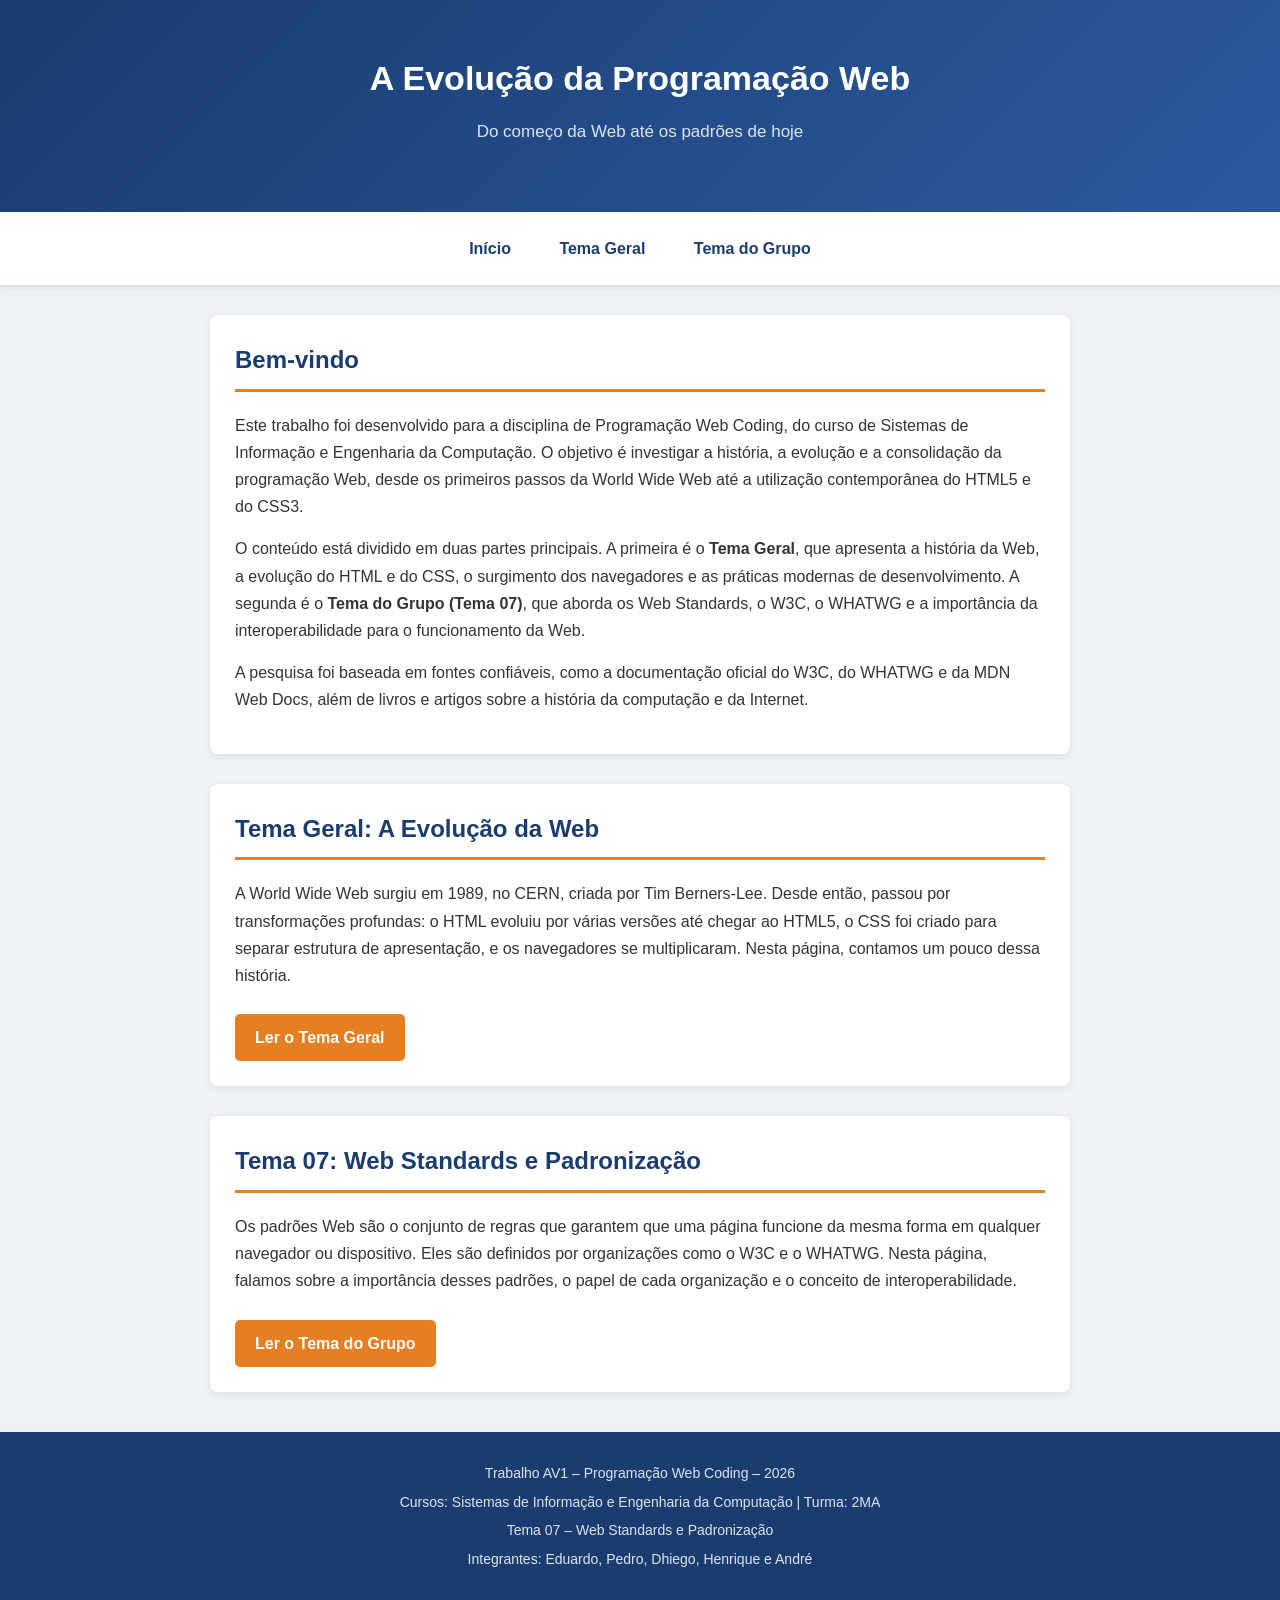
<file: index.html>
<!DOCTYPE html>
<html lang="pt-BR">
<head>
    <meta charset="UTF-8">
    <meta name="viewport" content="width=device-width, initial-scale=1.0">
    <meta name="description" content="Trabalho sobre a evolução da Web e os Web Standards">
    <title>Evolução da Web e Web Standards</title>
    <link rel="stylesheet" href="css/style.css">
</head>
<body>

    <header>
        <h1>A Evolução da Programação Web</h1>
        <p>Do começo da Web até os padrões de hoje</p>
    </header>

    <nav>
        <ul>
            <li><a href="index.html">Início</a></li>
            <li><a href="pages/tema-geral.html">Tema Geral</a></li>
            <li><a href="pages/tema-grupo.html">Tema do Grupo</a></li>
        </ul>
    </nav>

    <main>

        <section>
            <h2>Bem-vindo</h2>
            <p>
                Este trabalho foi desenvolvido para a disciplina de Programação Web Coding,
                do curso de Sistemas de Informação e Engenharia da Computação. O objetivo
                é investigar a história, a evolução e a consolidação da programação Web,
                desde os primeiros passos da World Wide Web até a utilização contemporânea
                do HTML5 e do CSS3.
            </p>
            <p>
                O conteúdo está dividido em duas partes principais. A primeira é o
                <strong>Tema Geral</strong>, que apresenta a história da Web, a evolução
                do HTML e do CSS, o surgimento dos navegadores e as práticas modernas de
                desenvolvimento. A segunda é o <strong>Tema do Grupo (Tema 07)</strong>,
                que aborda os Web Standards, o W3C, o WHATWG e a importância da
                interoperabilidade para o funcionamento da Web.
            </p>
            <p>
                A pesquisa foi baseada em fontes confiáveis, como a documentação oficial
                do W3C, do WHATWG e da MDN Web Docs, além de livros e artigos sobre a
                história da computação e da Internet.
            </p>
        </section>

        <section>
            <h2>Tema Geral: A Evolução da Web</h2>
            <p>
                A World Wide Web surgiu em 1989, no CERN, criada por Tim Berners-Lee.
                Desde então, passou por transformações profundas: o HTML evoluiu por
                várias versões até chegar ao HTML5, o CSS foi criado para separar
                estrutura de apresentação, e os navegadores se multiplicaram. Nesta
                página, contamos um pouco dessa história.
            </p>
            <a class="botao" href="pages/tema-geral.html">Ler o Tema Geral</a>
        </section>

        <section>
            <h2>Tema 07: Web Standards e Padronização</h2>
            <p>
                Os padrões Web são o conjunto de regras que garantem que uma página
                funcione da mesma forma em qualquer navegador ou dispositivo. Eles são
                definidos por organizações como o W3C e o WHATWG. Nesta página, falamos
                sobre a importância desses padrões, o papel de cada organização e o
                conceito de interoperabilidade.
            </p>
            <a class="botao" href="pages/tema-grupo.html">Ler o Tema do Grupo</a>
        </section>

    </main>

    <footer>
        <p>Trabalho AV1 – Programação Web Coding – 2026</p>
        <p>Cursos: Sistemas de Informação e Engenharia da Computação | Turma: 2MA</p>
        <p>Tema 07 – Web Standards e Padronização</p>
       <p>Integrantes: Eduardo, Pedro, Dhiego, Henrique e André</p>

</body>
</html>
</file>
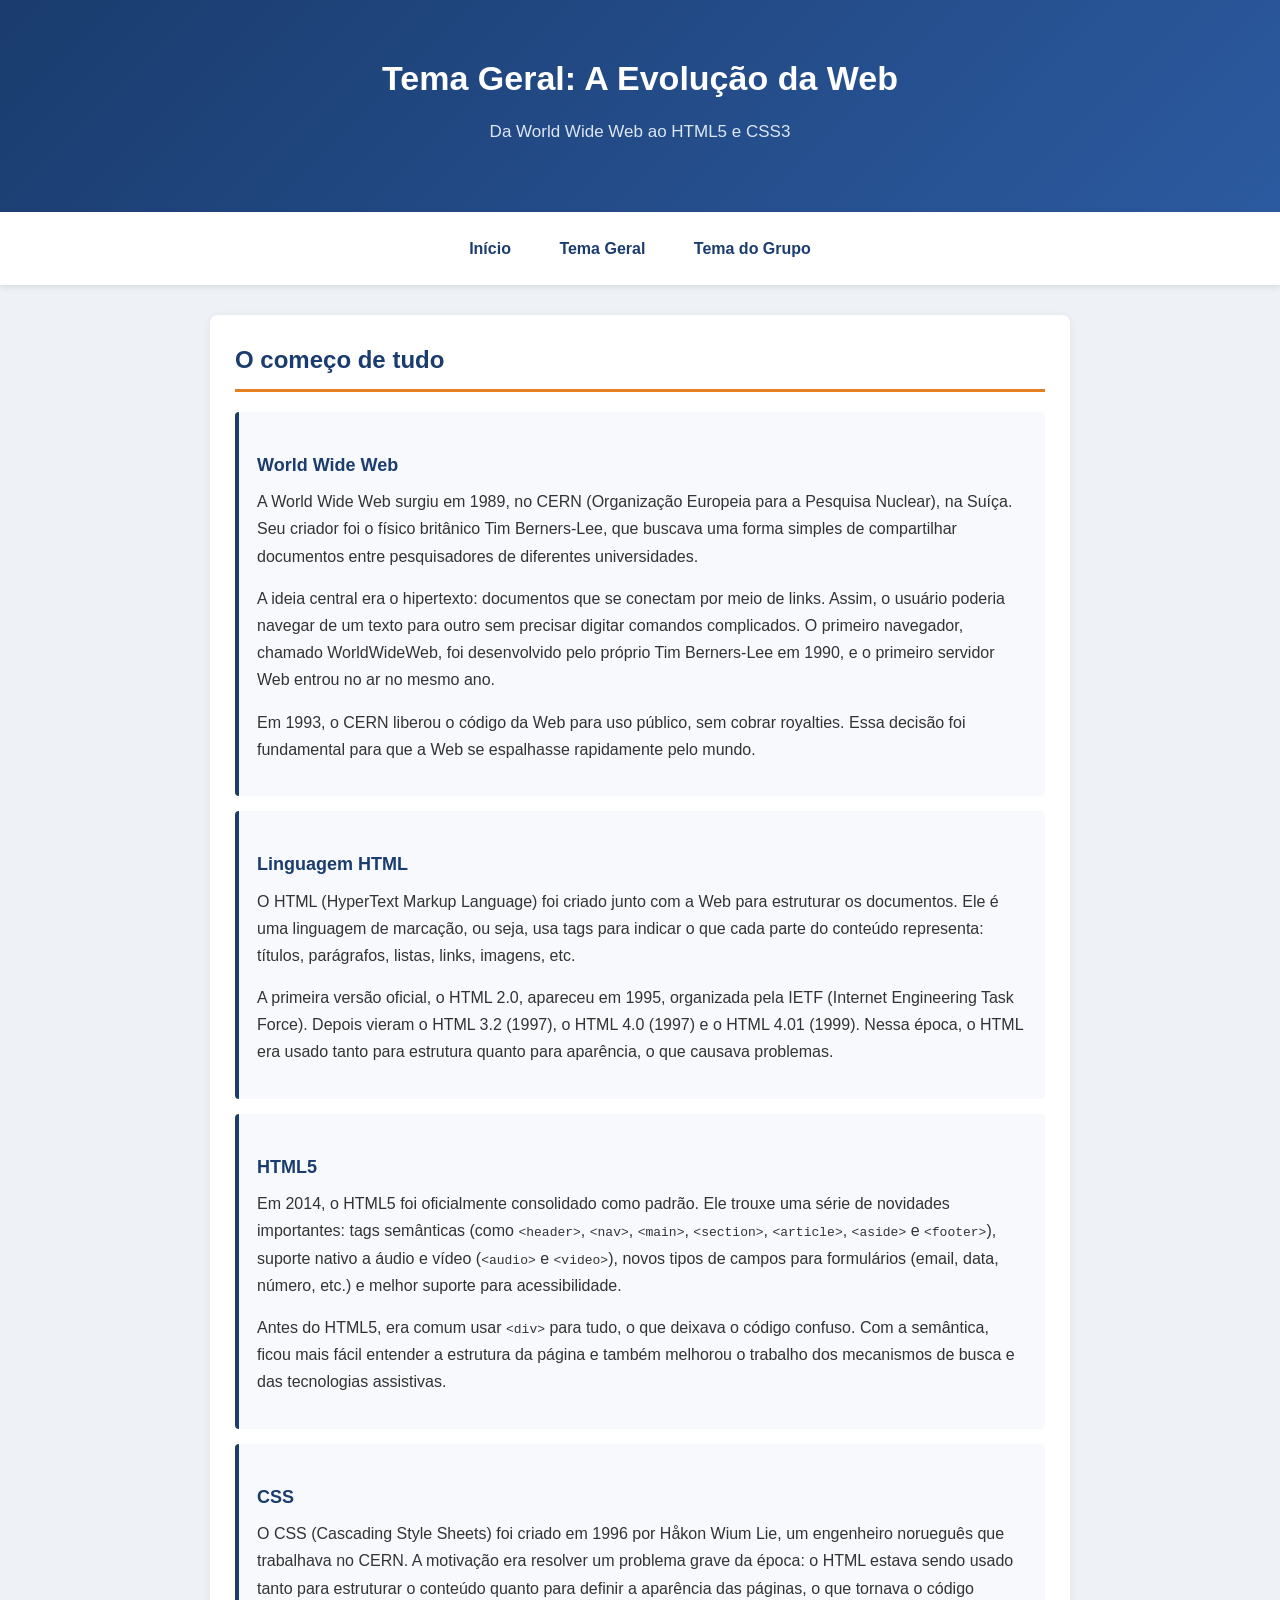
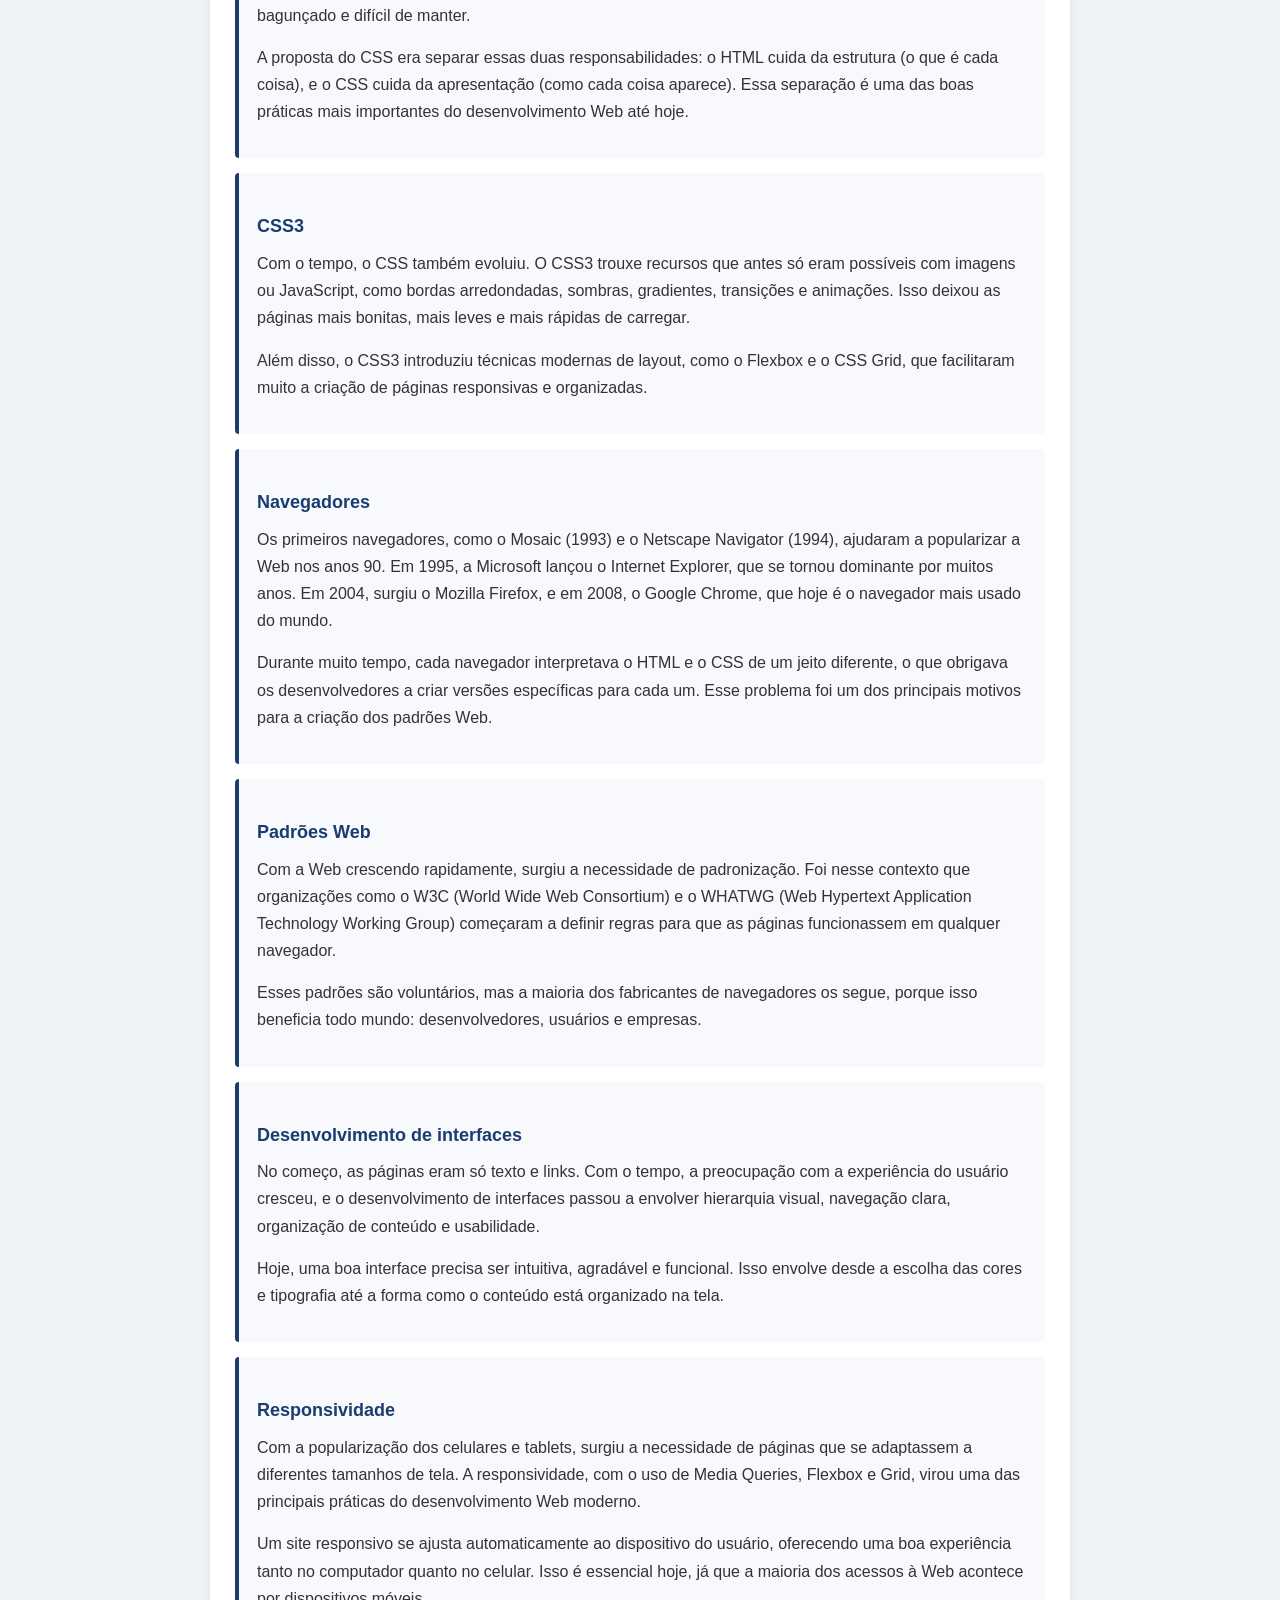
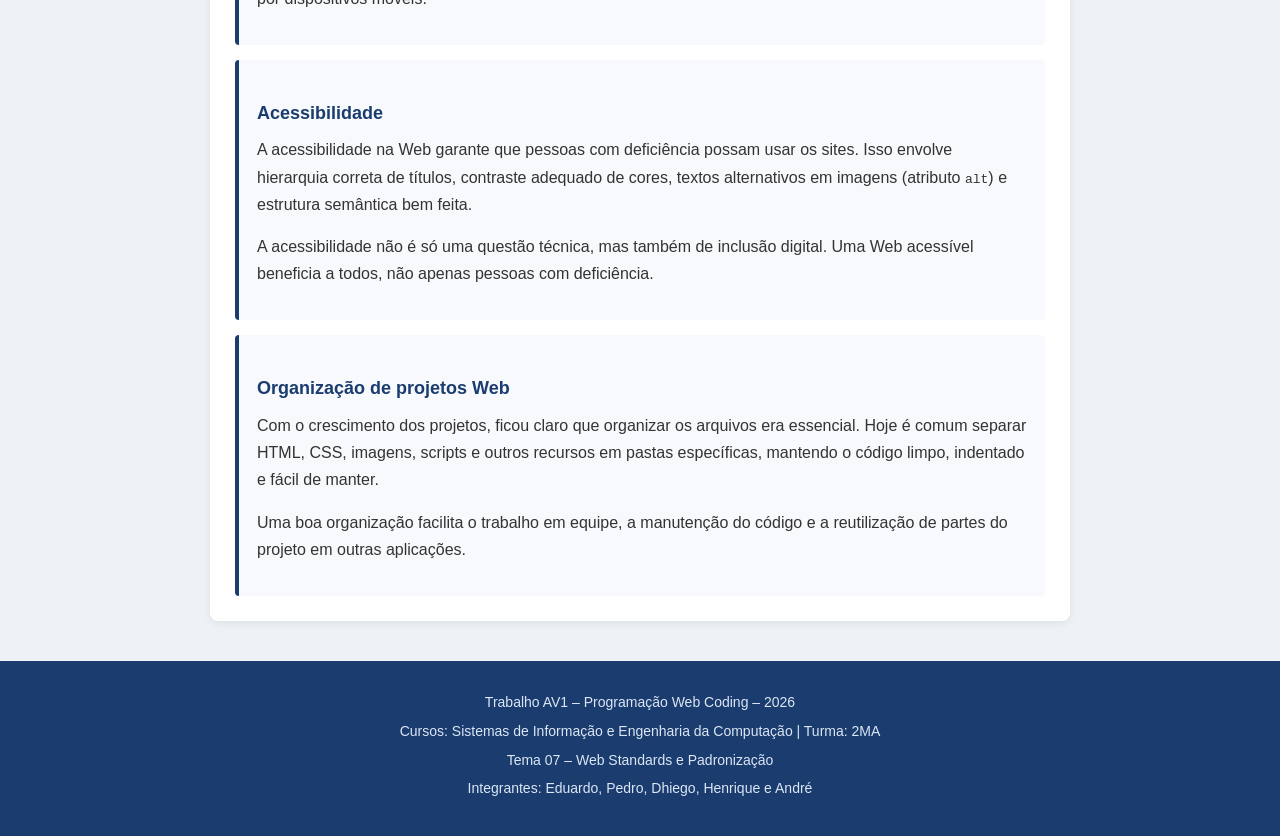
<file: pages/tema-geral.html>
<!DOCTYPE html>
<html lang="pt-BR">
<head>
    <meta charset="UTF-8">
    <meta name="viewport" content="width=device-width, initial-scale=1.0">
    <meta name="description" content="História e evolução da programação Web">
    <title>Tema Geral – Evolução da Web</title>
    <link rel="stylesheet" href="../css/style.css">
</head>
<body>

    <header>
        <h1>Tema Geral: A Evolução da Web</h1>
        <p>Da World Wide Web ao HTML5 e CSS3</p>
    </header>

    <nav>
        <ul>
            <li><a href="../index.html">Início</a></li>
            <li><a href="tema-geral.html">Tema Geral</a></li>
            <li><a href="tema-grupo.html">Tema do Grupo</a></li>
        </ul>
    </nav>

    <main>

        <section>
            <h2>O começo de tudo</h2>

            <article>
                <h3>World Wide Web</h3>
                <p>
                    A World Wide Web surgiu em 1989, no CERN (Organização Europeia para
                    a Pesquisa Nuclear), na Suíça. Seu criador foi o físico britânico
                    Tim Berners-Lee, que buscava uma forma simples de compartilhar
                    documentos entre pesquisadores de diferentes universidades.
                </p>
                <p>
                    A ideia central era o hipertexto: documentos que se conectam por
                    meio de links. Assim, o usuário poderia navegar de um texto para
                    outro sem precisar digitar comandos complicados. O primeiro
                    navegador, chamado WorldWideWeb, foi desenvolvido pelo próprio
                    Tim Berners-Lee em 1990, e o primeiro servidor Web entrou no ar
                    no mesmo ano.
                </p>
                <p>
                    Em 1993, o CERN liberou o código da Web para uso público, sem
                    cobrar royalties. Essa decisão foi fundamental para que a Web se
                    espalhasse rapidamente pelo mundo.
                </p>
            </article>

            <article>
                <h3>Linguagem HTML</h3>
                <p>
                    O HTML (HyperText Markup Language) foi criado junto com a Web para
                    estruturar os documentos. Ele é uma linguagem de marcação, ou seja,
                    usa tags para indicar o que cada parte do conteúdo representa:
                    títulos, parágrafos, listas, links, imagens, etc.
                </p>
                <p>
                    A primeira versão oficial, o HTML 2.0, apareceu em 1995, organizada
                    pela IETF (Internet Engineering Task Force). Depois vieram o HTML
                    3.2 (1997), o HTML 4.0 (1997) e o HTML 4.01 (1999). Nessa época, o
                    HTML era usado tanto para estrutura quanto para aparência, o que
                    causava problemas.
                </p>
            </article>

            <article>
                <h3>HTML5</h3>
                <p>
                    Em 2014, o HTML5 foi oficialmente consolidado como padrão. Ele trouxe
                    uma série de novidades importantes: tags semânticas (como
                    <code>&lt;header&gt;</code>, <code>&lt;nav&gt;</code>,
                    <code>&lt;main&gt;</code>, <code>&lt;section&gt;</code>,
                    <code>&lt;article&gt;</code>, <code>&lt;aside&gt;</code> e
                    <code>&lt;footer&gt;</code>), suporte nativo a áudio e vídeo
                    (<code>&lt;audio&gt;</code> e <code>&lt;video&gt;</code>), novos
                    tipos de campos para formulários (email, data, número, etc.) e
                    melhor suporte para acessibilidade.
                </p>
                <p>
                    Antes do HTML5, era comum usar <code>&lt;div&gt;</code> para tudo,
                    o que deixava o código confuso. Com a semântica, ficou mais fácil
                    entender a estrutura da página e também melhorou o trabalho dos
                    mecanismos de busca e das tecnologias assistivas.
                </p>
            </article>

            <article>
                <h3>CSS</h3>
                <p>
                    O CSS (Cascading Style Sheets) foi criado em 1996 por Håkon Wium
                    Lie, um engenheiro norueguês que trabalhava no CERN. A motivação
                    era resolver um problema grave da época: o HTML estava sendo usado
                    tanto para estruturar o conteúdo quanto para definir a aparência
                    das páginas, o que tornava o código bagunçado e difícil de manter.
                </p>
                <p>
                    A proposta do CSS era separar essas duas responsabilidades: o HTML
                    cuida da estrutura (o que é cada coisa), e o CSS cuida da
                    apresentação (como cada coisa aparece). Essa separação é uma das
                    boas práticas mais importantes do desenvolvimento Web até hoje.
                </p>
            </article>

            <article>
                <h3>CSS3</h3>
                <p>
                    Com o tempo, o CSS também evoluiu. O CSS3 trouxe recursos que antes
                    só eram possíveis com imagens ou JavaScript, como bordas
                    arredondadas, sombras, gradientes, transições e animações. Isso
                    deixou as páginas mais bonitas, mais leves e mais rápidas de
                    carregar.
                </p>
                <p>
                    Além disso, o CSS3 introduziu técnicas modernas de layout, como o
                    Flexbox e o CSS Grid, que facilitaram muito a criação de páginas
                    responsivas e organizadas.
                </p>
            </article>

            <article>
                <h3>Navegadores</h3>
                <p>
                    Os primeiros navegadores, como o Mosaic (1993) e o Netscape
                    Navigator (1994), ajudaram a popularizar a Web nos anos 90. Em
                    1995, a Microsoft lançou o Internet Explorer, que se tornou
                    dominante por muitos anos. Em 2004, surgiu o Mozilla Firefox, e
                    em 2008, o Google Chrome, que hoje é o navegador mais usado do
                    mundo.
                </p>
                <p>
                    Durante muito tempo, cada navegador interpretava o HTML e o CSS
                    de um jeito diferente, o que obrigava os desenvolvedores a criar
                    versões específicas para cada um. Esse problema foi um dos
                    principais motivos para a criação dos padrões Web.
                </p>
            </article>

            <article>
                <h3>Padrões Web</h3>
                <p>
                    Com a Web crescendo rapidamente, surgiu a necessidade de
                    padronização. Foi nesse contexto que organizações como o W3C
                    (World Wide Web Consortium) e o WHATWG (Web Hypertext Application
                    Technology Working Group) começaram a definir regras para que as
                    páginas funcionassem em qualquer navegador.
                </p>
                <p>
                    Esses padrões são voluntários, mas a maioria dos fabricantes de
                    navegadores os segue, porque isso beneficia todo mundo:
                    desenvolvedores, usuários e empresas.
                </p>
            </article>

            <article>
                <h3>Desenvolvimento de interfaces</h3>
                <p>
                    No começo, as páginas eram só texto e links. Com o tempo, a
                    preocupação com a experiência do usuário cresceu, e o
                    desenvolvimento de interfaces passou a envolver hierarquia visual,
                    navegação clara, organização de conteúdo e usabilidade.
                </p>
                <p>
                    Hoje, uma boa interface precisa ser intuitiva, agradável e
                    funcional. Isso envolve desde a escolha das cores e tipografia até
                    a forma como o conteúdo está organizado na tela.
                </p>
            </article>

            <article>
                <h3>Responsividade</h3>
                <p>
                    Com a popularização dos celulares e tablets, surgiu a necessidade
                    de páginas que se adaptassem a diferentes tamanhos de tela. A
                    responsividade, com o uso de Media Queries, Flexbox e Grid, virou
                    uma das principais práticas do desenvolvimento Web moderno.
                </p>
                <p>
                    Um site responsivo se ajusta automaticamente ao dispositivo do
                    usuário, oferecendo uma boa experiência tanto no computador quanto
                    no celular. Isso é essencial hoje, já que a maioria dos acessos à
                    Web acontece por dispositivos móveis.
                </p>
            </article>

            <article>
                <h3>Acessibilidade</h3>
                <p>
                    A acessibilidade na Web garante que pessoas com deficiência possam
                    usar os sites. Isso envolve hierarquia correta de títulos,
                    contraste adequado de cores, textos alternativos em imagens
                    (atributo <code>alt</code>) e estrutura semântica bem feita.
                </p>
                <p>
                    A acessibilidade não é só uma questão técnica, mas também de
                    inclusão digital. Uma Web acessível beneficia a todos, não apenas
                    pessoas com deficiência.
                </p>
            </article>

            <article>
                <h3>Organização de projetos Web</h3>
                <p>
                    Com o crescimento dos projetos, ficou claro que organizar os
                    arquivos era essencial. Hoje é comum separar HTML, CSS, imagens,
                    scripts e outros recursos em pastas específicas, mantendo o código
                    limpo, indentado e fácil de manter.
                </p>
                <p>
                    Uma boa organização facilita o trabalho em equipe, a manutenção
                    do código e a reutilização de partes do projeto em outras
                    aplicações.
                </p>
            </article>
        </section>

    </main>

    <footer>
        <p>Trabalho AV1 – Programação Web Coding – 2026</p>
        <p>Cursos: Sistemas de Informação e Engenharia da Computação | Turma: 2MA</p>
        <p>Tema 07 – Web Standards e Padronização</p>
       <p>Integrantes: Eduardo, Pedro, Dhiego, Henrique e André</p>
    </footer>

</body>
</html>
</file>
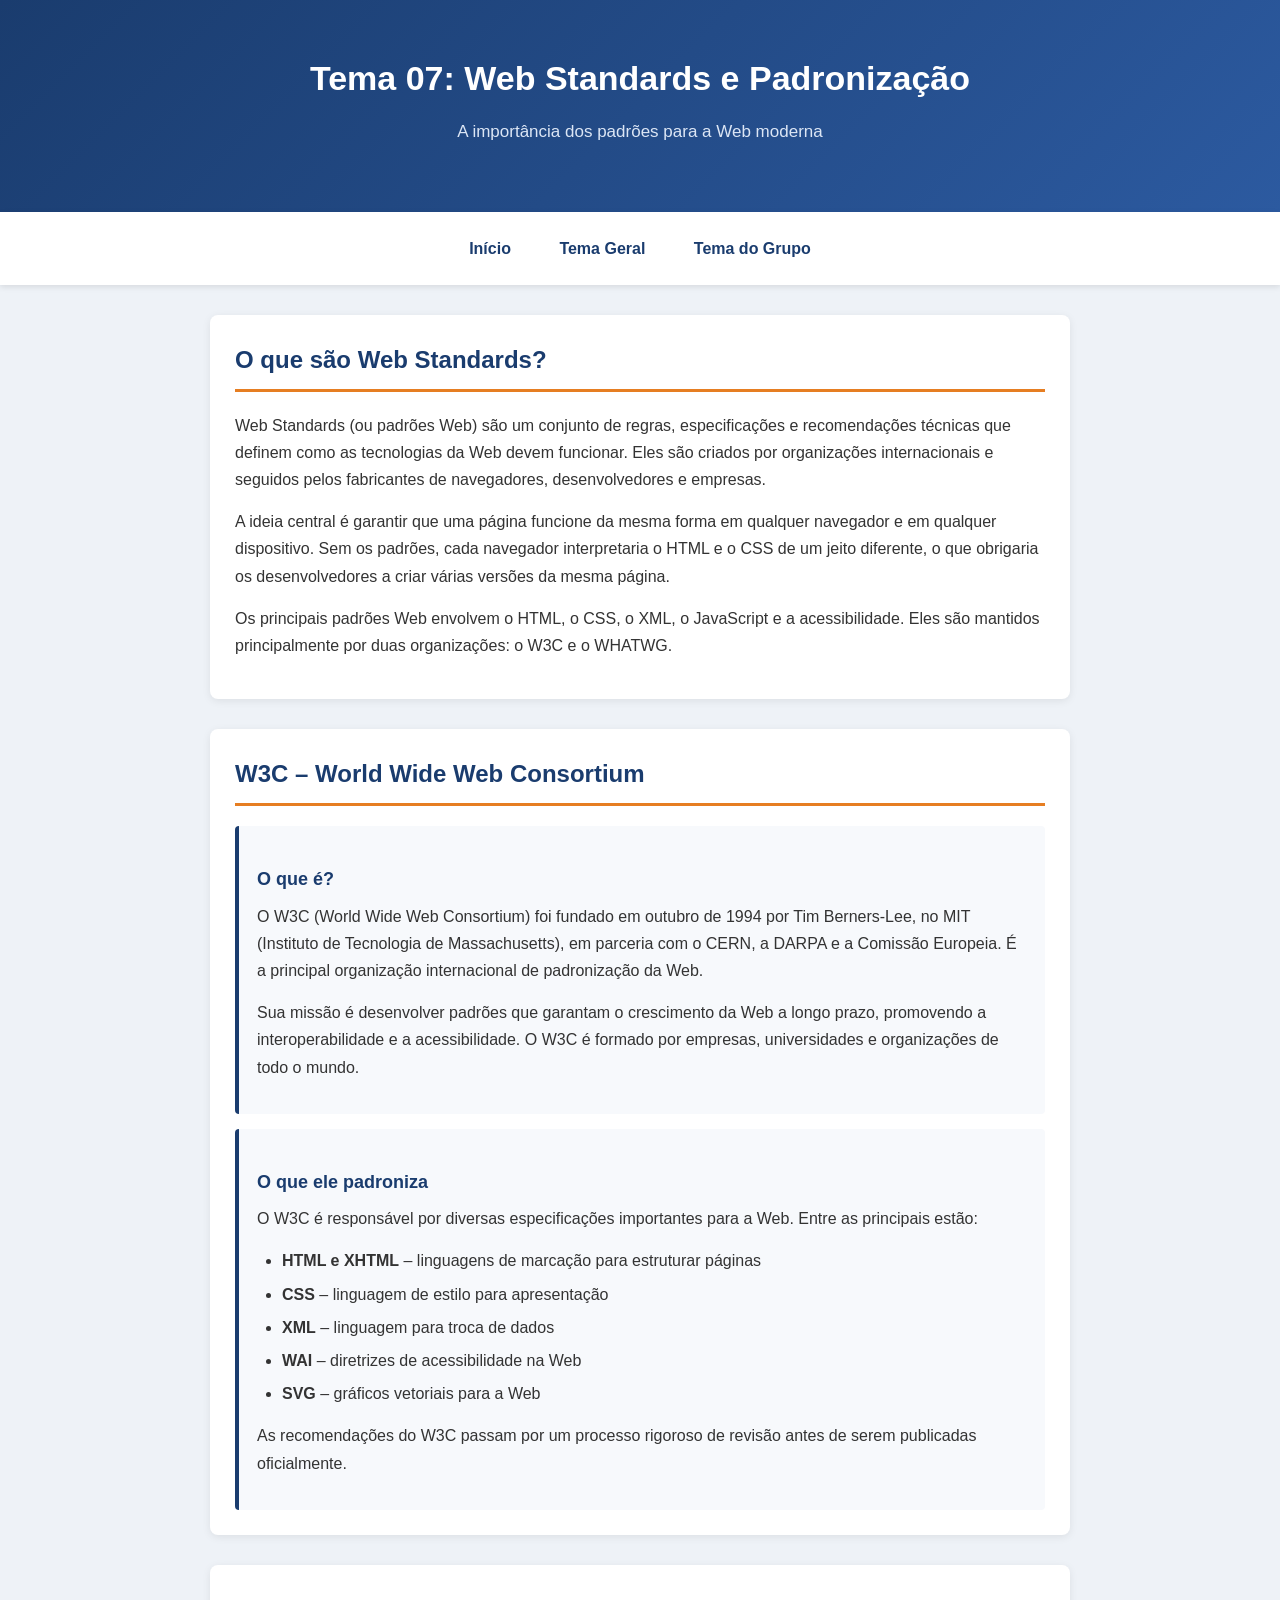
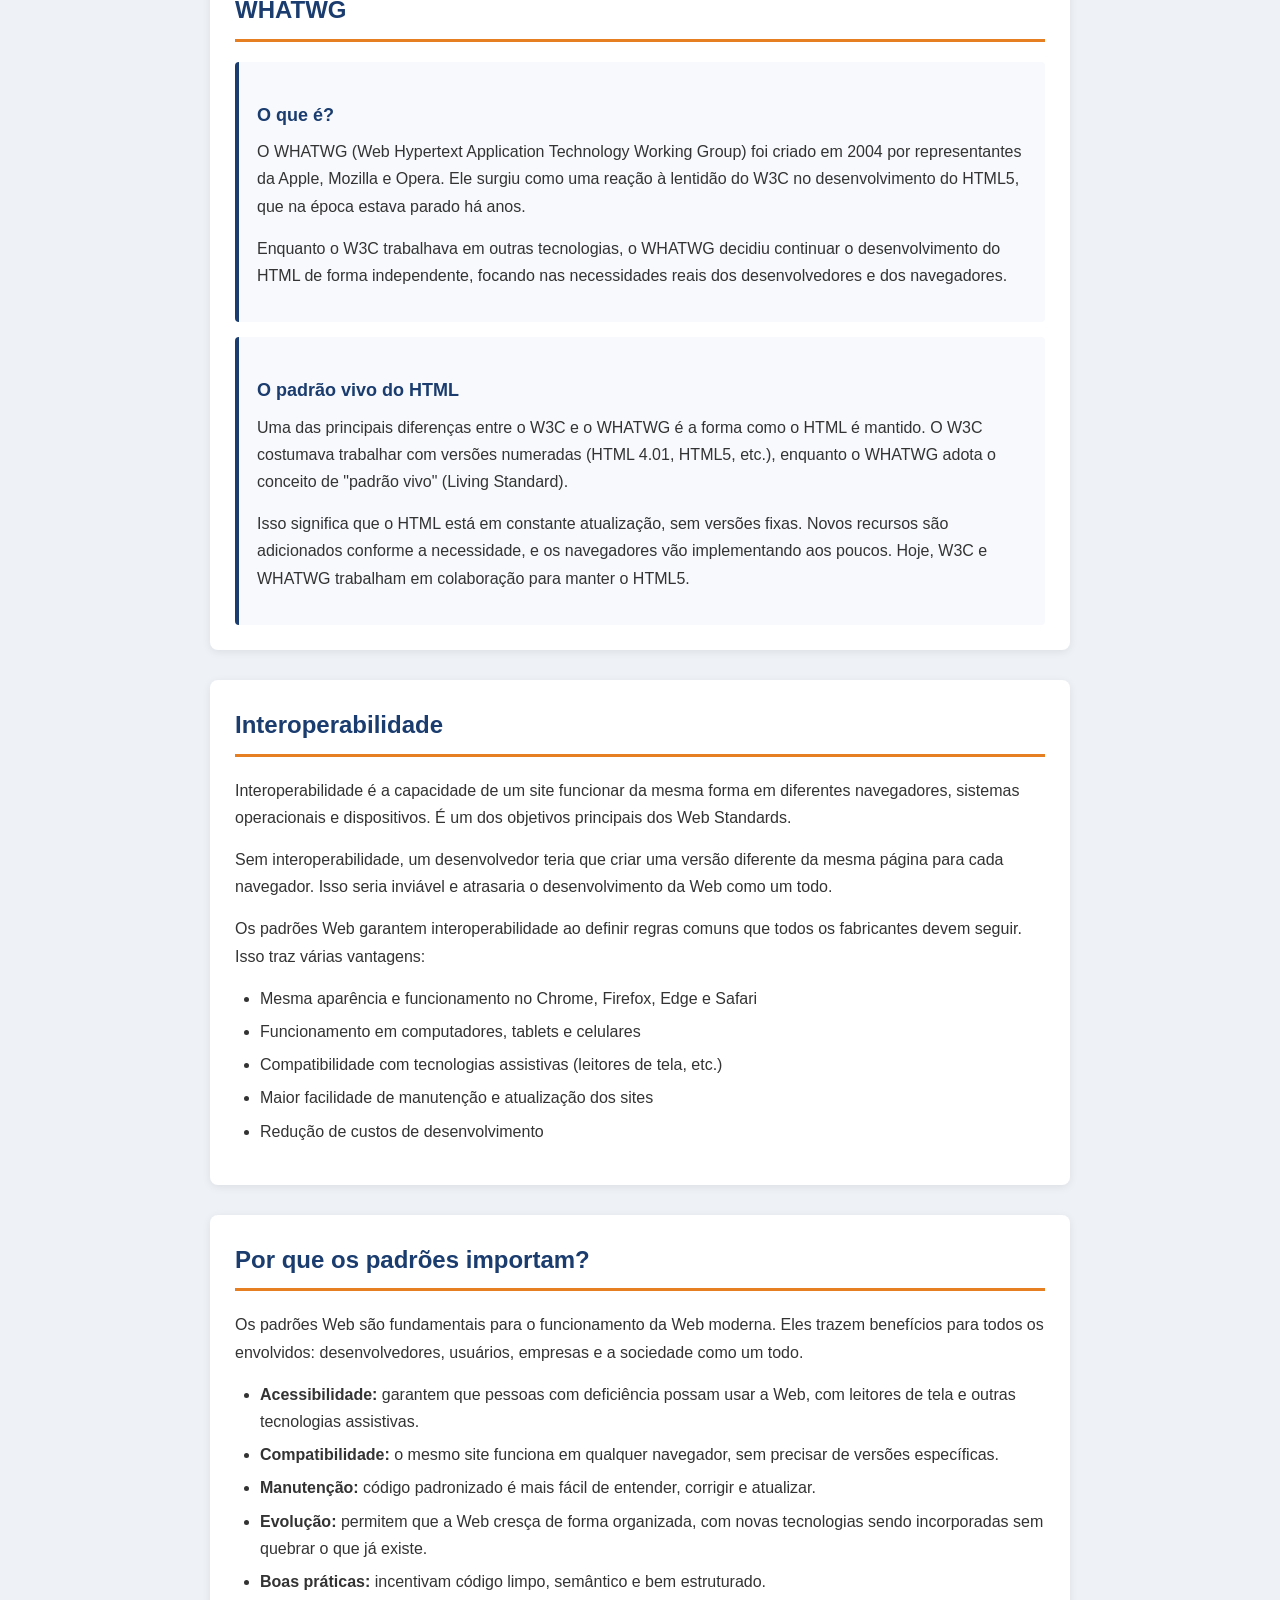
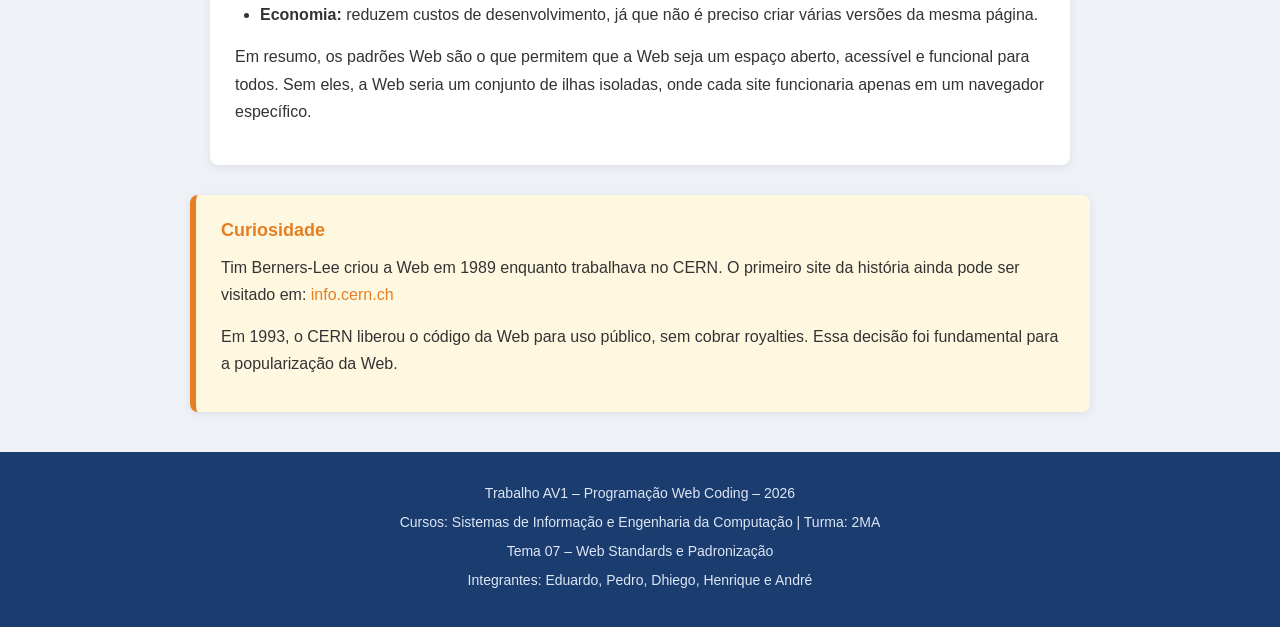
<file: pages/tema-grupo.html>
<!DOCTYPE html>
<html lang="pt-BR">
<head>
    <meta charset="UTF-8">
    <meta name="viewport" content="width=device-width, initial-scale=1.0">
    <meta name="description" content="Página educativa sobre Web Standards, W3C, WHATWG e interoperabilidade">
    <title>Tema 07 – Web Standards e Padronização</title>
    <link rel="stylesheet" href="../css/style.css">
</head>
<body>

    <header>
        <h1>Tema 07: Web Standards e Padronização</h1>
        <p>A importância dos padrões para a Web moderna</p>
    </header>

    <nav>
        <ul>
            <li><a href="../index.html">Início</a></li>
            <li><a href="tema-geral.html">Tema Geral</a></li>
            <li><a href="tema-grupo.html">Tema do Grupo</a></li>
        </ul>
    </nav>

    <main>

        <section>
            <h2>O que são Web Standards?</h2>
            <p>
                Web Standards (ou padrões Web) são um conjunto de regras,
                especificações e recomendações técnicas que definem como as
                tecnologias da Web devem funcionar. Eles são criados por
                organizações internacionais e seguidos pelos fabricantes de
                navegadores, desenvolvedores e empresas.
            </p>
            <p>
                A ideia central é garantir que uma página funcione da mesma forma
                em qualquer navegador e em qualquer dispositivo. Sem os padrões,
                cada navegador interpretaria o HTML e o CSS de um jeito diferente,
                o que obrigaria os desenvolvedores a criar várias versões da mesma
                página.
            </p>
            <p>
                Os principais padrões Web envolvem o HTML, o CSS, o XML, o
                JavaScript e a acessibilidade. Eles são mantidos principalmente
                por duas organizações: o W3C e o WHATWG.
            </p>
        </section>

        <section>
            <h2>W3C – World Wide Web Consortium</h2>

            <article>
                <h3>O que é?</h3>
                <p>
                    O W3C (World Wide Web Consortium) foi fundado em outubro de 1994
                    por Tim Berners-Lee, no MIT (Instituto de Tecnologia de
                    Massachusetts), em parceria com o CERN, a DARPA e a Comissão
                    Europeia. É a principal organização internacional de padronização
                    da Web.
                </p>
                <p>
                    Sua missão é desenvolver padrões que garantam o crescimento da
                    Web a longo prazo, promovendo a interoperabilidade e a
                    acessibilidade. O W3C é formado por empresas, universidades e
                    organizações de todo o mundo.
                </p>
            </article>

            <article>
                <h3>O que ele padroniza</h3>
                <p>
                    O W3C é responsável por diversas especificações importantes para
                    a Web. Entre as principais estão:
                </p>
                <ul>
                    <li><strong>HTML e XHTML</strong> – linguagens de marcação para estruturar páginas</li>
                    <li><strong>CSS</strong> – linguagem de estilo para apresentação</li>
                    <li><strong>XML</strong> – linguagem para troca de dados</li>
                    <li><strong>WAI</strong> – diretrizes de acessibilidade na Web</li>
                    <li><strong>SVG</strong> – gráficos vetoriais para a Web</li>
                </ul>
                <p>
                    As recomendações do W3C passam por um processo rigoroso de
                    revisão antes de serem publicadas oficialmente.
                </p>
            </article>
        </section>

        <section>
            <h2>WHATWG</h2>

            <article>
                <h3>O que é?</h3>
                <p>
                    O WHATWG (Web Hypertext Application Technology Working Group) foi
                    criado em 2004 por representantes da Apple, Mozilla e Opera. Ele
                    surgiu como uma reação à lentidão do W3C no desenvolvimento do
                    HTML5, que na época estava parado há anos.
                </p>
                <p>
                    Enquanto o W3C trabalhava em outras tecnologias, o WHATWG decidiu
                    continuar o desenvolvimento do HTML de forma independente,
                    focando nas necessidades reais dos desenvolvedores e dos
                    navegadores.
                </p>
            </article>

            <article>
                <h3>O padrão vivo do HTML</h3>
                <p>
                    Uma das principais diferenças entre o W3C e o WHATWG é a forma
                    como o HTML é mantido. O W3C costumava trabalhar com versões
                    numeradas (HTML 4.01, HTML5, etc.), enquanto o WHATWG adota o
                    conceito de "padrão vivo" (Living Standard).
                </p>
                <p>
                    Isso significa que o HTML está em constante atualização, sem
                    versões fixas. Novos recursos são adicionados conforme a
                    necessidade, e os navegadores vão implementando aos poucos.
                    Hoje, W3C e WHATWG trabalham em colaboração para manter o HTML5.
                </p>
            </article>
        </section>

        <section>
            <h2>Interoperabilidade</h2>
            <p>
                Interoperabilidade é a capacidade de um site funcionar da mesma
                forma em diferentes navegadores, sistemas operacionais e
                dispositivos. É um dos objetivos principais dos Web Standards.
            </p>
            <p>
                Sem interoperabilidade, um desenvolvedor teria que criar uma versão
                diferente da mesma página para cada navegador. Isso seria inviável
                e atrasaria o desenvolvimento da Web como um todo.
            </p>
            <p>Os padrões Web garantem interoperabilidade ao definir regras comuns que todos os fabricantes devem seguir. Isso traz várias vantagens:</p>
            <ul>
                <li>Mesma aparência e funcionamento no Chrome, Firefox, Edge e Safari</li>
                <li>Funcionamento em computadores, tablets e celulares</li>
                <li>Compatibilidade com tecnologias assistivas (leitores de tela, etc.)</li>
                <li>Maior facilidade de manutenção e atualização dos sites</li>
                <li>Redução de custos de desenvolvimento</li>
            </ul>
        </section>

        <section>
            <h2>Por que os padrões importam?</h2>
            <p>
                Os padrões Web são fundamentais para o funcionamento da Web moderna.
                Eles trazem benefícios para todos os envolvidos: desenvolvedores,
                usuários, empresas e a sociedade como um todo.
            </p>
            <ul>
                <li>
                    <strong>Acessibilidade:</strong> garantem que pessoas com
                    deficiência possam usar a Web, com leitores de tela e outras
                    tecnologias assistivas.
                </li>
                <li>
                    <strong>Compatibilidade:</strong> o mesmo site funciona em
                    qualquer navegador, sem precisar de versões específicas.
                </li>
                <li>
                    <strong>Manutenção:</strong> código padronizado é mais fácil de
                    entender, corrigir e atualizar.
                </li>
                <li>
                    <strong>Evolução:</strong> permitem que a Web cresça de forma
                    organizada, com novas tecnologias sendo incorporadas sem quebrar
                    o que já existe.
                </li>
                <li>
                    <strong>Boas práticas:</strong> incentivam código limpo,
                    semântico e bem estruturado.
                </li>
                <li>
                    <strong>Economia:</strong> reduzem custos de desenvolvimento,
                    já que não é preciso criar várias versões da mesma página.
                </li>
            </ul>
            <p>
                Em resumo, os padrões Web são o que permitem que a Web seja um
                espaço aberto, acessível e funcional para todos. Sem eles, a Web
                seria um conjunto de ilhas isoladas, onde cada site funcionaria
                apenas em um navegador específico.
            </p>
        </section>

    </main>

    <aside>
        <h3>Curiosidade</h3>
        <p>
            Tim Berners-Lee criou a Web em 1989 enquanto trabalhava no CERN.
            O primeiro site da história ainda pode ser visitado em:
            <a href="http://info.cern.ch" target="_blank">info.cern.ch</a>
        </p>
        <p>
            Em 1993, o CERN liberou o código da Web para uso público, sem cobrar
            royalties. Essa decisão foi fundamental para a popularização da Web.
        </p>
    </aside>

    <footer>
        <p>Trabalho AV1 – Programação Web Coding – 2026</p>
        <p>Cursos: Sistemas de Informação e Engenharia da Computação | Turma: 2MA</p>
        <p>Tema 07 – Web Standards e Padronização</p>
       <p>Integrantes: Eduardo, Pedro, Dhiego, Henrique e André</p>
    </footer>

</body>
</html>
</file>
<file: css/style.css>
/* ===== geral ===== */
* {
    margin: 0;
    padding: 0;
    box-sizing: border-box;
}

body {
    font-family: Arial, sans-serif;
    color: #333;
    background-color: #eef2f7;
    line-height: 1.7;
}

h1, h2, h3 {
    font-family: Arial, sans-serif;
}

h2 {
    color: #1a3c6e;
    border-bottom: 3px solid #e67e22;
    padding-bottom: 8px;
    margin-bottom: 20px;
    font-size: 24px;
}

h3 {
    color: #1a3c6e;
    margin-top: 20px;
    margin-bottom: 8px;
    font-size: 18px;
}

p {
    margin-bottom: 15px;
}

ul {
    margin-left: 25px;
    margin-bottom: 15px;
}

li {
    margin-bottom: 6px;
}

a {
    color: #e67e22;
    text-decoration: none;
}

a:hover {
    text-decoration: underline;
}

/* ===== topo ===== */
header {
    background: linear-gradient(135deg, #1a3c6e, #2c5aa0);
    color: #fff;
    padding: 50px 20px;
    text-align: center;
}

header h1 {
    color: #fff;
    font-size: 34px;
    margin-bottom: 10px;
}

header p {
    font-size: 17px;
    color: #dce6f5;
}

/* ===== menu ===== */
nav {
    background-color: #fff;
    padding: 15px;
    text-align: center;
    box-shadow: 0 2px 6px rgba(0, 0, 0, 0.1);
    position: sticky;
    top: 0;
    z-index: 10;
}

nav ul {
    list-style: none;
    margin: 0;
}

nav li {
    display: inline-block;
    margin: 0 8px;
}

nav a {
    color: #1a3c6e;
    font-weight: bold;
    padding: 8px 14px;
    border-radius: 5px;
    display: inline-block;
}

nav a:hover {
    background-color: #1a3c6e;
    color: #fff;
    text-decoration: none;
}

/* ===== conteúdo ===== */
main {
    max-width: 900px;
    margin: 30px auto;
    padding: 0 20px;
}

section {
    background-color: #fff;
    padding: 25px;
    margin-bottom: 30px;
    border-radius: 8px;
    box-shadow: 0 2px 8px rgba(0, 0, 0, 0.08);
}

article {
    background-color: #f7f9fc;
    padding: 18px;
    border-left: 4px solid #1a3c6e;
    margin-bottom: 15px;
    border-radius: 4px;
}

article:last-child {
    margin-bottom: 0;
}

/* botão dos links da página inicial */
.botao {
    display: inline-block;
    background-color: #e67e22;
    color: #fff;
    padding: 10px 20px;
    border-radius: 5px;
    font-weight: bold;
    margin-top: 10px;
}

.botao:hover {
    background-color: #cf6d1a;
    text-decoration: none;
}

/* ===== caixa de curiosidade ===== */
aside {
    background-color: #fff8e1;
    padding: 20px 25px;
    margin: 0 auto 30px auto;
    max-width: 900px;
    border-left: 6px solid #e67e22;
    border-radius: 8px;
    box-shadow: 0 2px 8px rgba(0, 0, 0, 0.08);
}

aside h3 {
    color: #e67e22;
    margin-top: 0;
}

/* ===== rodapé ===== */
footer {
    background-color: #1a3c6e;
    color: #fff;
    text-align: center;
    padding: 30px 15px;
    margin-top: 40px;
}

footer p {
    margin-bottom: 5px;
    font-size: 14px;
    color: #dce6f5;
}

/* ===== celular ===== */
@media (max-width: 768px) {

    header {
        padding: 35px 15px;
    }

    header h1 {
        font-size: 24px;
    }

    header p {
        font-size: 15px;
    }

    nav li {
        display: block;
        margin: 6px 0;
    }

    nav a {
        display: block;
    }

    main {
        padding: 0 15px;
        margin: 20px auto;
    }

    section {
        padding: 18px;
    }

    h2 {
        font-size: 20px;
    }
}
</file>
